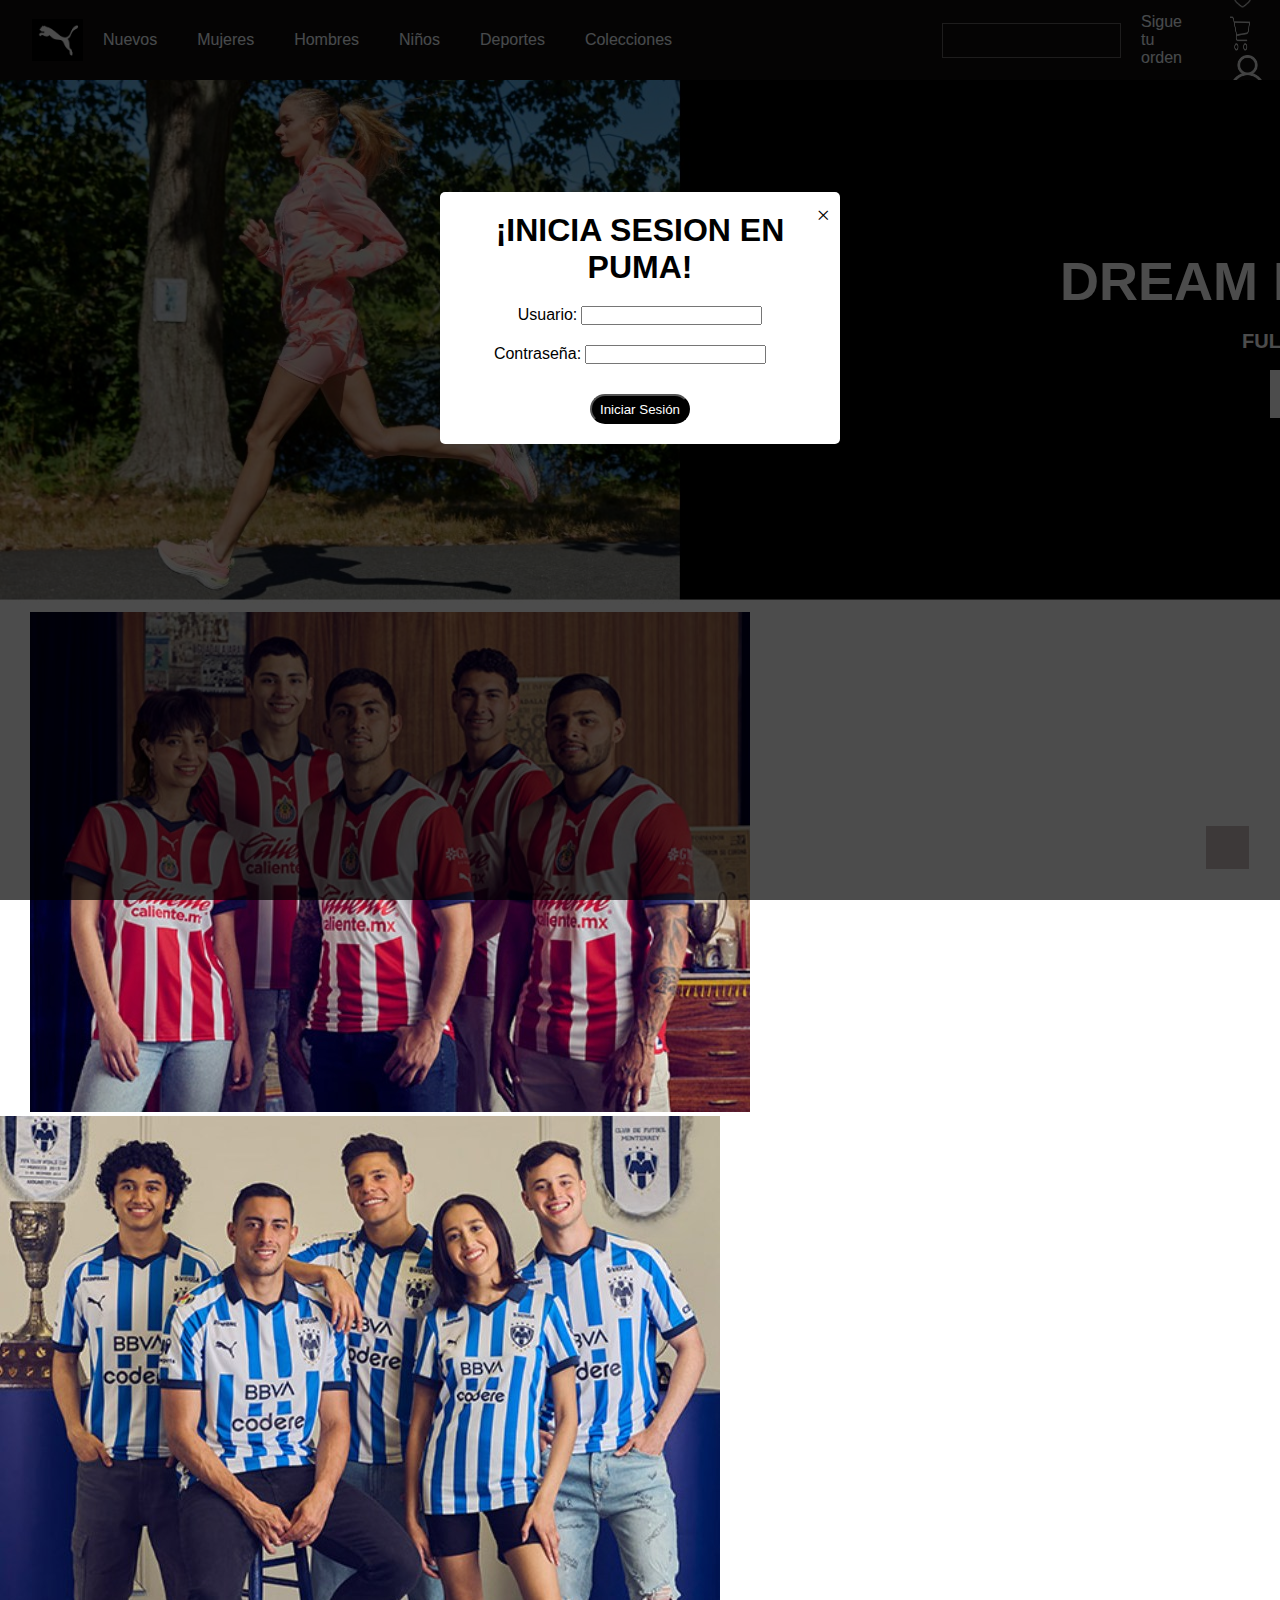
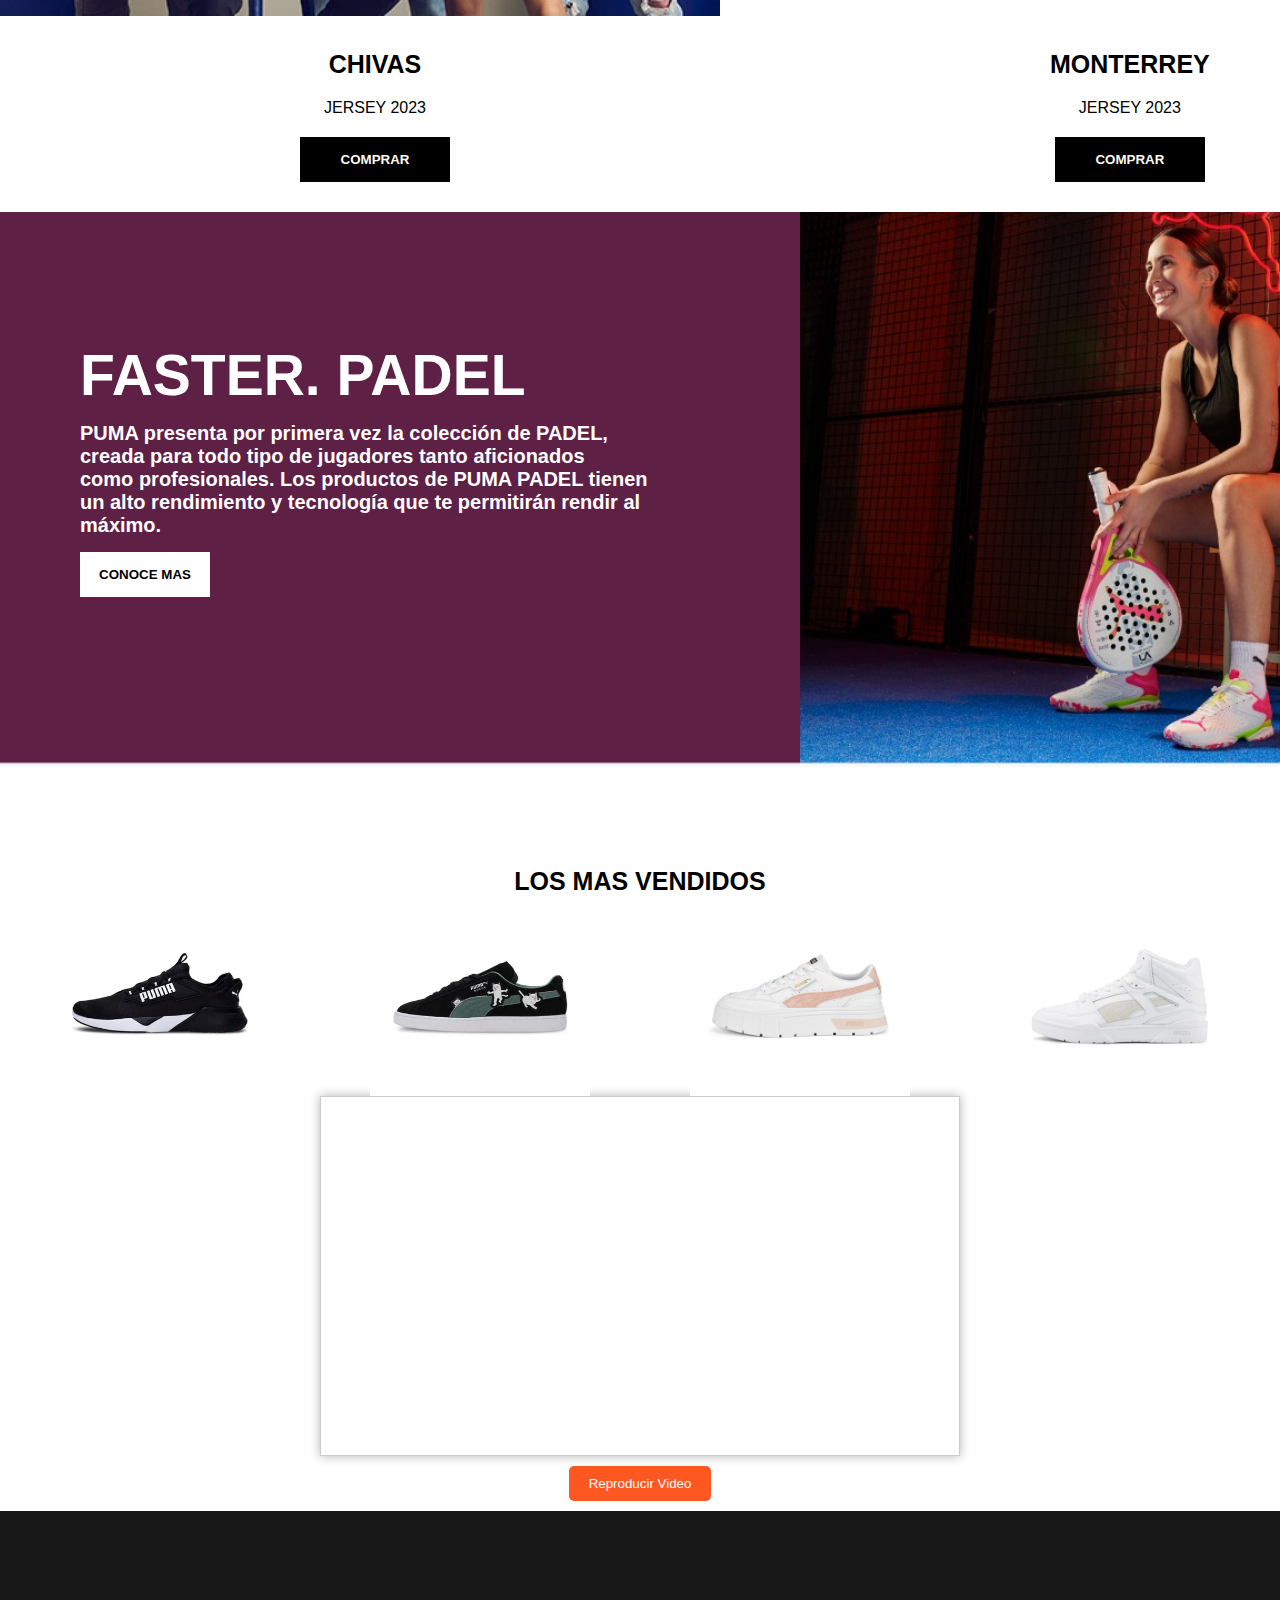
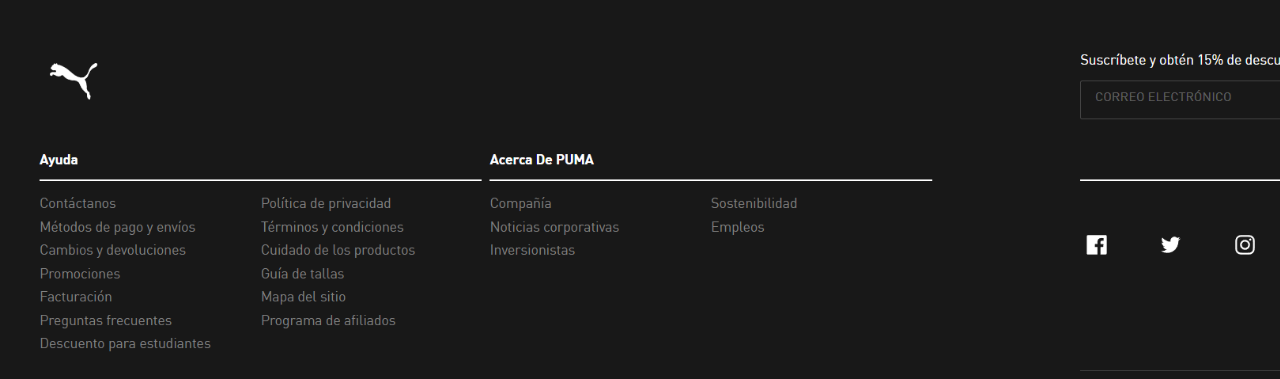
<file: Programacion Web/index.html>
<!DOCTYPE html>
<html lang="en">
<head>
    <meta charset="UTF-8">
    <meta name="viewport" content="width=device-width, initial-scale=1.0">
    <link rel="stylesheet" href="https://use.fontawesome.com/releases/v5.15.4/css/all.css" integrity="sha384-DyZ88mC6Up2uqS4h/KRgHuoeGwBcD4Ng9SiP4dIRy0EXTlnuz47vAwmeGwVChigm" crossorigin="anonymous"/>
    <link rel="stylesheet" href="style.css">
     <link rel="shortcut icon" href="img/puma.png" type="image/x-icon"> 
    <title>PUMA</title>
</head>
<body>
    <div class="encabezado">
      <img class="logoPuma" src="img/puma-logo-white-symbol-clothes-design-icon-abstract-football-illustration-with-black-background-free-vector.jpg" alt="">
        <a href="nuevos" >Nuevos</a>   
        <a href="">Mujeres</a>    
        <a href="">Hombres</a>   
        <a href="">Niños</a> 
        <a href="">Deportes</a>   
        <a href="">Colecciones</a>   
        <input class="input-encabezado" style="color: rgb(220, 220, 220);" type="text" > 
        <a href="">Sigue tu orden</a>
        
        <div class="iconos"> 
               <img class="amor" src="img/amor.png" alt="" style="height: 25px;">
               <img class="carrito" src="img/carrito-de-compras.png" alt="" style="height: 35px; ">
               <img class="usu" src="img/usuario.png" alt="" style="height: 35px;">
         </div>
     </div>

     <div id="miModal" class="modal">
      <div class="modal-contenido">
          <span class="cerrar-modal" id="cerrarModal">&times;</span>
          <h1>¡INICIA SESION EN PUMA!</h1>
          <form id="login-form">
            <div class="form-group1">
                <label class="label-usuario" for="username">Usuario:</label>
                <input type="text" id="username" name="username" required>
            </div>
            <div class="form-group2">
                <label class="label-contraseña" for="password">Contraseña:</label>
                <input type="password" id="password" name="password" required>
            </div>
            <button class="boton-inicio" type="submit">Iniciar Sesión</button>
        </form>
      </div>
  </div>
  <script>
   
document.addEventListener("DOMContentLoaded", function () {
    const modal = document.getElementById("miModal");
    const cerrarModal = document.getElementById("cerrarModal");

   
    modal.style.display = "block";

   
    cerrarModal.addEventListener("click", function () {
        modal.style.display = "none";
    });

   
    window.addEventListener("click", function (event) {
        if (event.target === modal) {
            modal.style.display = "none";
        }
    });
});

  </script>

     <div class="anuncio1">
       <img src="img/DREAM RUSH.jpg" alt="">
       <h1>DREAM RUSH</h1>
       <h2>FULLED BY NITRO</h2>
        <button><b>COMPRAR</b></button>
     </div>

     <div class="chivas-anuncio" style="display: inline-block;">
      <img src="img/CHIVAS SBS.jpg" alt="" >
     </div>

     <div style="display: inline-block;">
      <img src="img/MTY SBS.jpg" alt="">
     </div>

     <div class="jersey">
       <div class="jersey-chivas"  >
         <h1>CHIVAS</h1>
         <p>JERSEY 2023</p>
         <button class="comprar" id="comprar"><b>COMPRAR</b></button>
      </div>

      <script>
         var boton = document.getElementById("comprar");
          boton.addEventListener("click", function() {
           alert("ARTICULO AGOTADO");
         });
       </script>

      <div class="jersey-monterrey" >
         <h1>MONTERREY</h1>
         <p>JERSEY 2023</p>
         <button id="comprar" class="comprar"><b>COMPRAR</b></button>
      </div>
     

   </div>
   
   <div class="anuncio2">
      <img src="img/23SS_Ecomm_RT_PUMA_Padel_Signature-Victoria_1440x500px.jpg" alt="">
      <h1>FASTER. PADEL</h1>
       <p>PUMA presenta por primera vez la colección de PADEL,
         <br>
         creada para todo tipo de jugadores tanto aficionados
         <br>
         como profesionales. Los productos de PUMA PADEL tienen
         <br>
         un alto rendimiento y tecnología que te permitirán rendir al
         <br>
         máximo.</p>
        <button id="boton"><b>CONOCE MAS</b></button>
        <p id="textoParaMostrar" class="oculto">PUMA presenta por primera vez la colección de PADEL, creada para todo tipo de jugadores tanto aficionados como profesionales. Los productos de PUMA PADEL tienen un alto rendimiento y tecnología que te permitirán rendir al   máximo.</p></p>
 
     <script>
      const miBoton = document.getElementById("boton");
      const textoParaMostrar = document.getElementById("textoParaMostrar");
      
      miBoton.addEventListener("mouseenter", function () {
          mostrarTexto();
      });
      
      miBoton.addEventListener("mouseleave", function () {
          ocultarTexto();
      });
      
      function mostrarTexto() {
          textoParaMostrar.style.display = "block";
      }
      
      function ocultarTexto() {
          textoParaMostrar.style.display = "none";
      }
      
      window.addEventListener("scroll", function () {
          const distanciaDesdeLaParteSuperior = miBoton.getBoundingClientRect().top;
      
          if (distanciaDesdeLaParteSuperior <= 100) {
              mostrarTexto();
          } else {
              ocultarTexto();
          }
      });
      </script>
   </div>

   <p class="Titulo-slider"><b>LOS MAS VENDIDOS</b></p>


      <div class="carrusel">
         <img id="miImagen" class="elemento" src="img/descarga (1).webp" alt="Mi Imagen">
         <script>const miImagen = document.getElementById("miImagen");

            miImagen.addEventListener("click", function () {
              
                miImagen.src = "img/descarga (3).webp"; 
                miImagen.alt = "Nueva Imagen"; 
            });</script>

         <img id="miImagen2"  class="elemento" src="img/descarga.webp" alt="Nueva Imagen2">
         <script>const miImagen2 = document.getElementById("miImagen2");

            miImagen.addEventListener("click", function () {
                // Cambiar la imagen al hacer clic
                miImagen2.src = "img/descarga (1).webp"; 
                miImagen2.alt = "Nueva Imagen9"; 
            });</script>

         <img id="miImagen3" class="elemento" src="img/imagen3.jpg" alt="Nueva Imagen3">
         <script>const miImagen3 = document.getElementById("miImagen3");

            miImagen.addEventListener("click", function () {
                // Cambiar la imagen al hacer clic
                miImagen3.src = "img/descarga (4).webp"; 
                miImagen3.alt = "Nueva Imagen7"; 
            });</script>

         <img id="miImagen4" class="elemento" src="img/iamgen 4.jpg" alt="Nueva Imagen4">
         <script>const miImagen4 = document.getElementById("miImagen4");

            miImagen.addEventListener("click", function () {
                // Cambiar la imagen al hacer clic
                miImagen4.src = "img/descarga (5).webp"; 
                miImagen4.alt = "Nueva Imagen8"; 
            });</script>
        
      </div>

      <button class="btn-scrolltop" id="btn-scrolltop">
         <i class="fa-solid fa-arrow-up"></i>
      </button>
      <script>
         const btn_scrolltop= document.getElementById("btn-scrolltop")
         btn_scrolltop.addEventListener('click',()=>{
            window.scrollTo(0,0)
         })
      </script>
     
       <div class="modal-conteiner">
       </div>
       <script>
         const modal_conteiner= document.getElementById("modal-conteiner")
         window.addEventListener("load", () => {
            createModal
         })
       </script>

       
      <div class="video" id="reproductor"></div>
      <button id="botonReproducir">Reproducir Video</button>
      

<script>
   let player;
   const botonReproducir = document.getElementById("botonReproducir");
   
   
   function onYouTubeIframeAPIReady() {
     
       player = new YT.Player('reproductor', {
           height: '360',
           width: '640',
           videoId: 'https://www.youtube.com/watch?v=fx9H1AaMbRc', 
           playerVars: {
               'autoplay': 0, // 0 para no reproducir automáticamente al cargar
               'controls': 1, // Mostrar controles del reproductor
               'rel': 0, // No mostrar videos relacionados al final
           },
           events: {
               'onReady': onPlayerReady,
           }
       });
   }
   
  
   function onPlayerReady(event) {
       
       botonReproducir.addEventListener("click", function() {
           player.playVideo();
       });
   }
   </script>

<script src="https://www.youtube.com/iframe_api"></script>


<div class="pie-pagina">
    <img class="pie" src="img/Captura de pantalla 2023-09-19 120901.png" alt="">
</div> 


</body>


</html>
</file>
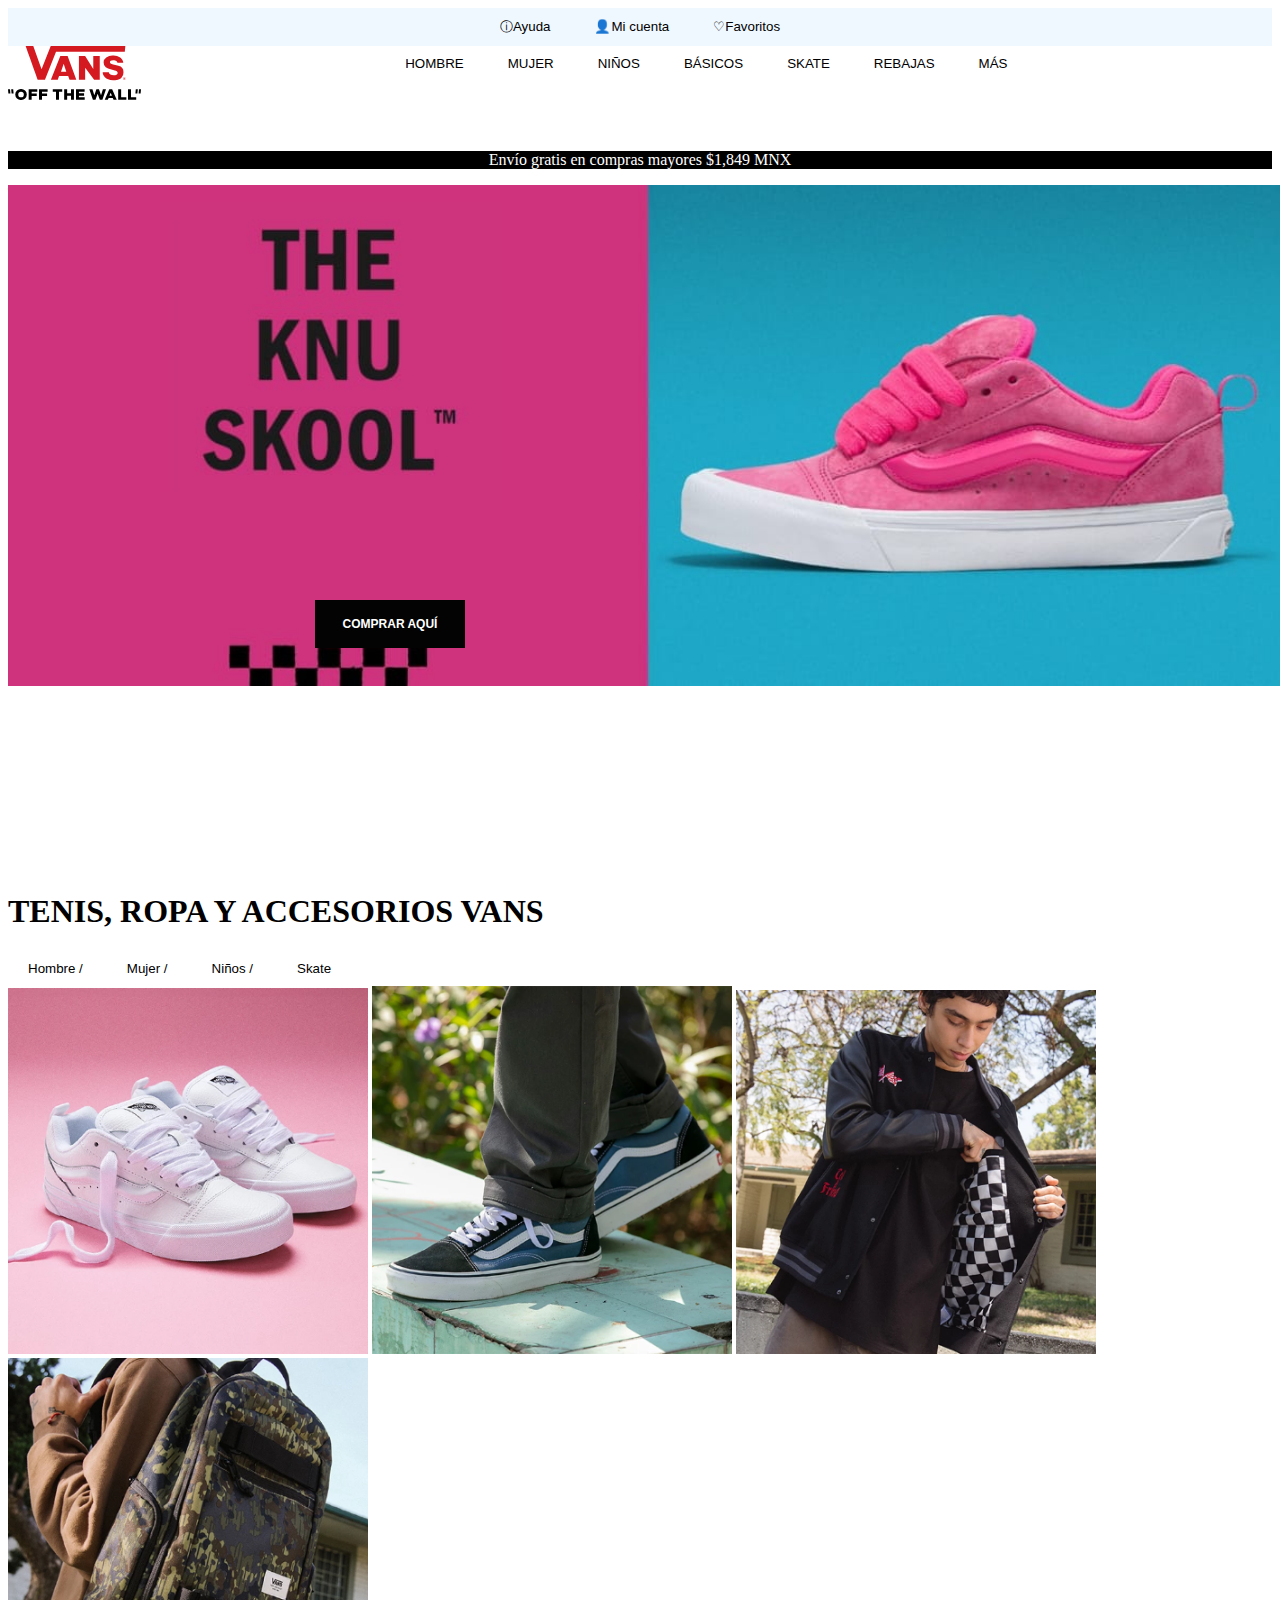
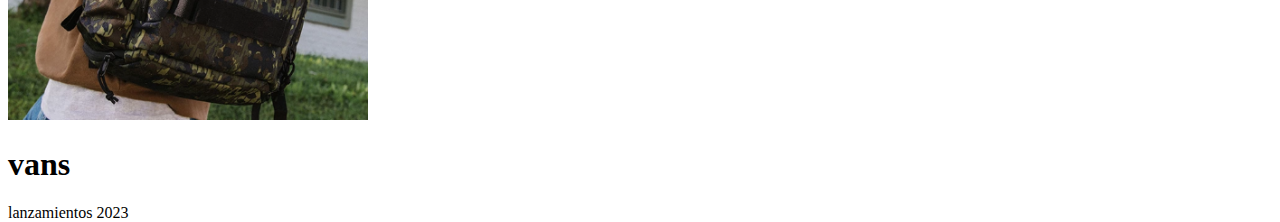
<file: Programacion Web/vans/vans/index.html>
<!DOCTYPE html>
<html lang="en">
<head>
    <meta charset="UTF-8">
    <meta name="viewport" content="width=device-width, initial-scale=1.0">
    <link rel="stylesheet" href="./Styles/StylesIndex.css">
    <title>Tienda Oficial | Vans® México</title>
</head>
<body>
    <header>

        <div class="btns">
            <button class="btnHeader">ⓘAyuda</button>
            <button class="btnHeader">👤Mi cuenta</button>
            <button class="btnHeader">♡Favoritos</button>
        </div>

        <div class="header2">

            <div class="btns2">
                <img class="logo" src="./fotos/vans_logo___f0e76da56209d821e62c3835c1269ca8.svg" alt="">

                <button class="btnHeader2">HOMBRE</button>
                <button class="btnHeader2">MUJER</button>
                <button class="btnHeader2">NIÑOS</button>
                <button class="btnHeader2">BÁSICOS</button>
                <button class="btnHeader2">SKATE</button>
                <button class="btnHeader2">REBAJAS</button>
                <button class="btnHeader2">MÁS</button>

            </div>
        </div>
        

    </header>
    
    <main>
        <div class="msmNegro">
            <p>Envío gratis en compras mayores $1,849 MNX</p>
        </div>

      <div><img class="fotoPrincipal" src="./fotos/cef62b88-67e2-4401-b554-e0ef1e258dcc___9cc18217ad430e4c78d28d4dc2105d5c.jpg" alt="">
        <p>THE KNU SKOOLTM</p>
        <button class="comprar"><b>COMPRAR AQUÍ</b></button>
    </div>  

    <div class="FamVans">
            <div class="<anuncioVans"  >
              <h1>TENIS, ROPA Y ACCESORIOS VANS</h1>
              <button class="btnHeader2">Hombre  /</button>
              <button class="btnHeader2">Mujer   /</button>
              <button class="btnHeader2">Niños   /</button>
              <button class="btnHeader2">Skate</button>
           </div>
           <div class="ImagenVans">
            <img src="fotos/vans1.png" alt="">  
            <img src="fotos/vans2.png" alt="">
            <img src="fotos/vans3.png" alt="">
            <img src="fotos/vans4.png" alt="">
    
        </div>
           
        
           <div class="" >
              <h1>vans</h1>
              <p>lanzamientos 2023</p>
        
           </div>
        </div>
    </main>

    <footer>
        <!-- Aquí puedes agregar el contenido de tu pie de página (footer) -->
    </footer>
</body>

</html>
</file>
<file: Programacion Web/style.css>
*{
    padding: 0px;
    margin: 0px;
    box-sizing: border-box;
}

html{
  scroll-behavior: smooth;
}
.encabezado{
    background: rgb(18, 16, 16);
    color: aliceblue;
    height:80px;
    display: flex;
    align-items: center;
}

/* styles.css */
.modal {
  display: none;
  position: fixed;
  top: 0;
  left: 0;
  width: 100%;
  height: 100%;
  background-color: rgba(0, 0, 0, 0.7);
  z-index: 1;
}

.modal h1{
  text-align: center;
  font-family: Arial, Helvetica, sans-serifs;
}

.modal-contenido {
  background-color: white;
  padding: 20px;
  border-radius: 5px;
  width: 80%;
  max-width: 400px;
  margin: 15% auto;
  position: relative;
}

.cerrar-modal {
  position: absolute;
  top: 10px;
  right: 10px;
  font-size: 24px;
  cursor: pointer;
}

.form-group1{
margin-top: 20px;
text-align: center;
}

.form-group2{
  margin-top: 20px;
  text-align: center;
  margin-right: 20px;
}

.boton-inicio{
  margin-top: 30px;
  margin-left: 130px;
  background-color: #000000;
  color: #ffffff;
  width: 100px;
  height: 30px;
  text-align: center;
  border-radius: 30px;
}

.label-usuario{
  font-family: Arial, Helvetica, sans-serifs;
}

.label-contraseña{
  font-family: Arial, Helvetica, sans-serifs;
}

.oculto {
  display: none;
  padding: 10px;
  background-color: #000000;
  border: 1px solid #ccc;
  position: fixed;
  top: 0;
  left: 0;
  right: 0;
  text-align: center;
  color: #ffffff;
}


.encabezado input{
  border: 1px solid rgb(103, 99, 99);
    background-color: rgb(18, 16, 16);
    color: rgb(255, 255, 255);
    margin-top: 0px;
    margin-left: 250px;
    width: 260px;
    height: 35px;
    text-align: center;
}

.encabezado a{
  transition: border-bottom 0.3s ease-in-out;
  align-items: center;
  display: flex;
    margin-left: 250px;
    color: aliceblue;
     margin: 20px;
     font-family: Arial, Helvetica, sans-serifs;
     text-decoration: none;
}

.encabezado a:hover {
  border-bottom: 3px solid #725b4a; /* Borde inferior color café */
}

.logoPuma{
    width: 51px;
    height: auto;
    margin-left: 32px;
    margin-bottom: 0px;
}

.iconos img {
  margin-left: 20px;
}

.carrito{
   width: 20px;
  
}

.usuario{
  width: 25px;
  
}

.anuncio1{
    position: relative; /* Importante para posicionar los botones relativos a este contenedor */
  display: inline-block; /* Hace que el contenedor se ajuste al tamaño de la imagen */
}

.anuncio1 img {
   width: 1520px;
    display: block;
  }

  .anuncio1 button  {
    position: absolute; /* Permite posicionamiento absoluto */
    top: 290px; /* Ajusta la posición vertical */
    left: 1270px; /* Ajusta la posición horizontal */
    background-color: transparent;
    border: none;
    padding: 17px;
    width: 150px;
    color: rgb(0, 0, 0);
    background-color: #ffffff;
    cursor: pointer;
    font-size: 12px;
  }

  .anuncio1 h1{
    font-family:Arial, Helvetica, sans-serif;
    font-size: 54px;
    position: absolute; /* Permite posicionamiento absoluto */
    top: 170px; /* Ajusta la posición vertical */
    left: 1060px; /* Ajusta la posición horizontal */
    color: #ffffff;
  }

  .anuncio1 h2{
    font-family:Arial, Helvetica, sans-serif;
    font-size: 20px;
    position: absolute; /* Permite posicionamiento absoluto */
    top: 250px; /* Ajusta la posición vertical */
    left: 1242px; /* Ajusta la posición horizontal */
    color: #ffffff;
  }

  .chivas-anuncio{
    margin-left: 30px;
    
  }

.jersey{
  display: flex;
  margin: 30px;
  margin-left: 300px;
  font-family:Arial, Helvetica, sans-serif; 
  text-align: center;
}

.jersey h1{
font-size: 25px;
}

.jersey p{
 margin-top: 20px;
font-family: 'Lato', sans-serif;
  }

.jersey-monterrey{
  margin-left: 600px;
}

.comprar{
margin-top: 20px;
background-color: black;
color:floralwhite;
border: none;
width: 150px;
cursor: pointer;
padding: 15px;
}

.anuncio2{
  position: relative;
}

.anuncio2 img{
width: 1600px;
display: block;
}

.anuncio2 h1{
position: absolute;
top: 130px;
font-size: 57px;
color: #ffffff;
font-family: Arial, Helvetica, sans-serif;
left: 80px;
}

.anuncio2 p{
position: absolute;
top: 290px;
text-align: justify;
font-size: 20px;
font-weight: bold;
color: #ffffff;
font-family: Arial, Helvetica, sans-serif;
top: 210px;
left: 80px;
}

.anuncio2 button{
  position: absolute;
  margin-top: 20px;
background-color: rgb(255, 255, 255);
color:rgb(0, 0, 0);
border: none;
width: 130px;
cursor: pointer;
padding: 15px;
font-family:Arial, Helvetica, sans-serif; ;
bottom: 170PX;
left: 80px;
}



.Titulo-slider{
  font-family: Arial, Helvetica, sans-serif;
  text-align: center;
  margin-top: 100px;
  font-size: 25px;
}

.carrusel{
  display: flex;
  flex-wrap: nowrap;
  overflow: scroll;
}

.elemento{
flex: 1 0 auto;
margin: 0 50px;
background-color: black;
width: 200px;
height: 200px;

}

.pie-pagina{
  background-color: black;
display: flex;
}

.puma-logo{
  width: 60px;
  margin-top: 130px;
  margin-left: 30px ;
}


.btn-scrolltop{
  width: 45px;
  height: 45px;
  position: fixed;
  bottom: 30px;
  right: 30px;
  background: #cbc0c0;
  color: #000000;
cursor: pointer;
  border: 1px solid white ;

}

/* Estilos para el contenedor del reproductor de video */
#reproductor {
  width: 640px; /* Ancho del reproductor */
  height: 360px; /* Altura del reproductor */
  margin: 0 auto; /* Centrar horizontalmente el reproductor */
  border: 1px solid #ccc; /* Borde alrededor del reproductor */
  box-shadow: 0 0 10px rgba(0, 0, 0, 0.3); /* Sombra suave alrededor del reproductor */
}

/* Estilos para el botón de reproducción */
#botonReproducir {
  display: block;
  margin: 10px auto; /* Centrar horizontalmente el botón */
  background-color: #ff5722; /* Color de fondo del botón */
  color: #fff; /* Color del texto del botón */
  padding: 10px 20px; /* Espaciado interno del botón */
  border: none;
  border-radius: 5px; /* Bordes redondeados del botón */
  cursor: pointer;
}

/* Estilos adicionales según tus preferencias */
.video{
  justify-content: center;
  align-items: center;
}

.pie-pagina{
  background-color: #000000;
}

.ayuda h1{
  color: #ffffff;
  margin-top: 100px;
  font-size: 15px;
  font-family: Arial, Helvetica, sans-serif;
  margin-left: 45px;
}

.ayuda ul{
  margin-bottom: 30px;
  margin-left: 45px;
}

.puma-log{
  width: 60px;
  height: auto;
  margin-left: 32px;
  margin-top: 100px;
}

.pie{
  width: 1500px;
}
</file>
<file: Programacion Web/vans/vans/Styles/StylesIndex.css>
.btns{
    text-align: center;
    background-color: aliceblue;
}

header{
    width: 100%;

    height: auto;
}

.btnHeader {
    background-color: aliceblue;
    border: none !important;
    padding: 10px 20px; /* Ajusta el valor de padding según el tamaño que desees */
}


.header2{
    text-align: center;
    align-items: center;
    
}

.logo{
    float: left;

}

.btnHeader2{
    background-color: white;
    border: none !important;
    padding: 10px 20px; /* Ajusta el valor de padding según el tamaño que desees */
}

.msmNegro{
    margin-top: 70px;
    text-align: center;
    background-color: black;
    color: white;
}
.fotoPrincipal{
    width: 100%;
    margin: 0px;
    position: absolute;
    height: auto;
    margin: 0px;

}
.comprar{
    
    position: absolute; /* Permite posicionamiento absoluto */

    top: 600px; /* Ajusta la posición vertical */
    left: 315px; /* Ajusta la posición horizontal */
    background-color: transparent;
    border: none;
    padding: 17px;
    width: 150px;
    color: rgb(255, 255, 255);
    background-color: #030303;
    cursor: pointer;
    font-size: 12px;
    right: 100px;
}
.FamVans{

    position:  relative;
    top: 650px;
    margin-top: 40px;
    
    color: rgb(0, 0, 0);
}
.ImagenVans{
    position: relative;

}
.ImagenVans img{
    width: 360px;
    
    
}
</file>
